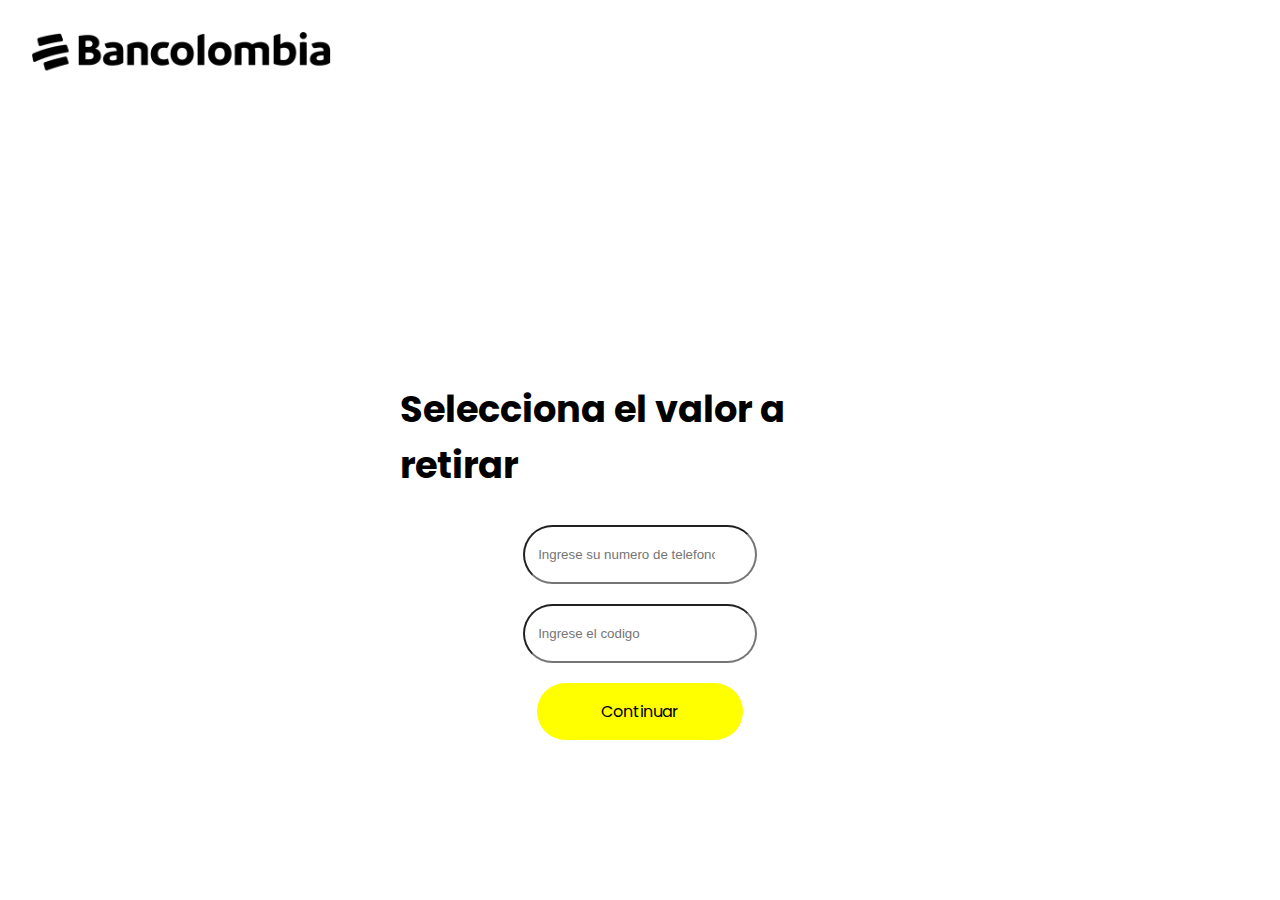
<file: cajero.html>
<!DOCTYPE html>
<html lang="en">
<head>
    <meta charset="UTF-8">
    <meta http-equiv="X-UA-Compatible" content="IE=edge">
    <meta name="viewport" content="width=device-width, initial-scale=1.0">
    <title>Cajero</title>
    <style>
        @import url('https://fonts.googleapis.com/css2?family=Poppins:wght@100;400;500&display=swap');
    </style>
    <link rel="stylesheet" href="cajero.css">
</head>
<body>
    <div id="projectContainer" class="visibleContainer">
        <div class="logo"><img class="logoImage" src="bancolombia.png" alt=""></div>

        <div class="ticketContainer visibleContainer">
            <div id="middleContainer">
                <div class="infoText">Selecciona el valor a retirar</div>
            </div>
            
            <div class="dataValidate visibleContainer">
                <div><input class="dataPhoneNumber accessData" type="text" value="" placeholder="Ingrese su numero de telefono"></div>
                <div><input class="dataCode accessData" type="text" value="" placeholder="Ingrese el codigo"></div>
                <div id="continueButton">Continuar</div>
            </div>
    
            <div class="bottomContainer hideContainer">
                <div class="optionsMenu">
                    <div class="moneyOption">
                        <div class="borderBlackLeft"></div>
                        <div class="">
                            <svg xmlns="http://www.w3.org/2000/svg" class="leftCheveron" fill="none" viewBox="0 0 24 24" stroke="currentColor">
                                <path stroke-linecap="round" stroke-linejoin="round" stroke-width="2" d="M15 19l-7-7 7-7" />
                            </svg>
                        </div>
                        <div class="moneyValue value20k">$ 20.000</div>
                    </div>
                    <div class="moneyOption">
                        <div class="moneyValue value50k">$ 50.000</div>
                        <div>
                            <svg xmlns="http://www.w3.org/2000/svg" class="rightCheveron" fill="none" viewBox="0 0 24 24" stroke="currentColor">
                                <path stroke-linecap="round" stroke-linejoin="round" stroke-width="2" d="M9 5l7 7-7 7" />
                            </svg>
                        </div>
                        <div class="borderBlackRight"></div>
                    </div>
                </div>
    
                <div class="optionsMenu">
                    <div class="moneyOption">
                        <div class="moneyOption">
                            <div class="borderBlackLeft"></div>
                            <div class="">
                                <svg xmlns="http://www.w3.org/2000/svg" class="leftCheveron" fill="none" viewBox="0 0 24 24" stroke="currentColor">
                                    <path stroke-linecap="round" stroke-linejoin="round" stroke-width="2" d="M15 19l-7-7 7-7" />
                                </svg>
                            </div>
                            <div class="moneyValue value100k">$ 100.000</div>
                        </div>
                    </div>
                    <div class="moneyOption">
                        <div class="moneyValue value200k">$ 200.000</div>
                        <div>
                            <svg xmlns="http://www.w3.org/2000/svg" class="rightCheveron" fill="none" viewBox="0 0 24 24" stroke="currentColor">
                                <path stroke-linecap="round" stroke-linejoin="round" stroke-width="2" d="M9 5l7 7-7 7" />
                            </svg>
                        </div>
                        <div class="borderBlackRight"></div>
                    </div>
                </div>
        
                <div class="optionsMenu">
                    <div class="moneyOption">
                        <div class="borderBlackLeft"></div>
                        <div class="">
                            <svg xmlns="http://www.w3.org/2000/svg" class="leftCheveron" fill="none" viewBox="0 0 24 24" stroke="currentColor">
                                <path stroke-linecap="round" stroke-linejoin="round" stroke-width="2" d="M15 19l-7-7 7-7" />
                            </svg>
                        </div>
                        <div class="moneyValue value300k">$ 300.000</div>
                    </div>
                    <div class="moneyOption">
                        <div class="moneyValue value400k">$ 400.000</div>
                        <div>
                            <svg xmlns="http://www.w3.org/2000/svg" class="rightCheveron" fill="none" viewBox="0 0 24 24" stroke="currentColor">
                                <path stroke-linecap="round" stroke-linejoin="round" stroke-width="2" d="M9 5l7 7-7 7" />
                            </svg>
                        </div>
                        <div class="borderBlackRight"></div>
                    </div>
                </div>
        
                <div class="optionsMenuBottom">
                    <div class="moneyOption">
                        <div class="borderBlackLeft"></div>
                        <div>
                            <svg xmlns="http://www.w3.org/2000/svg" class="leftCheveron" fill="none" viewBox="0 0 24 24" stroke="currentColor">
                                <path stroke-linecap="round" stroke-linejoin="round" stroke-width="2" d="M15 19l-7-7 7-7" />
                            </svg>
                        </div>
                        <div class="moneyValue value600k">$ 600.000</div>
                    </div>
                    <div class="moneyOption">
                        <div class="moneyValue">Solicitar un valor diferente</div>
                        <div>
                            <svg xmlns="http://www.w3.org/2000/svg" class="rightCheveron" fill="none" viewBox="0 0 24 24" stroke="currentColor">
                                <path stroke-linecap="round" stroke-linejoin="round" stroke-width="2" d="M9 5l7 7-7 7" />
                            </svg>
                        </div>
                        <div class="borderBlackRight"></div>
                    </div>
                </div>
            </div>
        </div>

        <div class="printTicketsContainer hideContainer"></div>
    </div>



    <script src="cajero.js"></script>
</body>
</html>
</file>
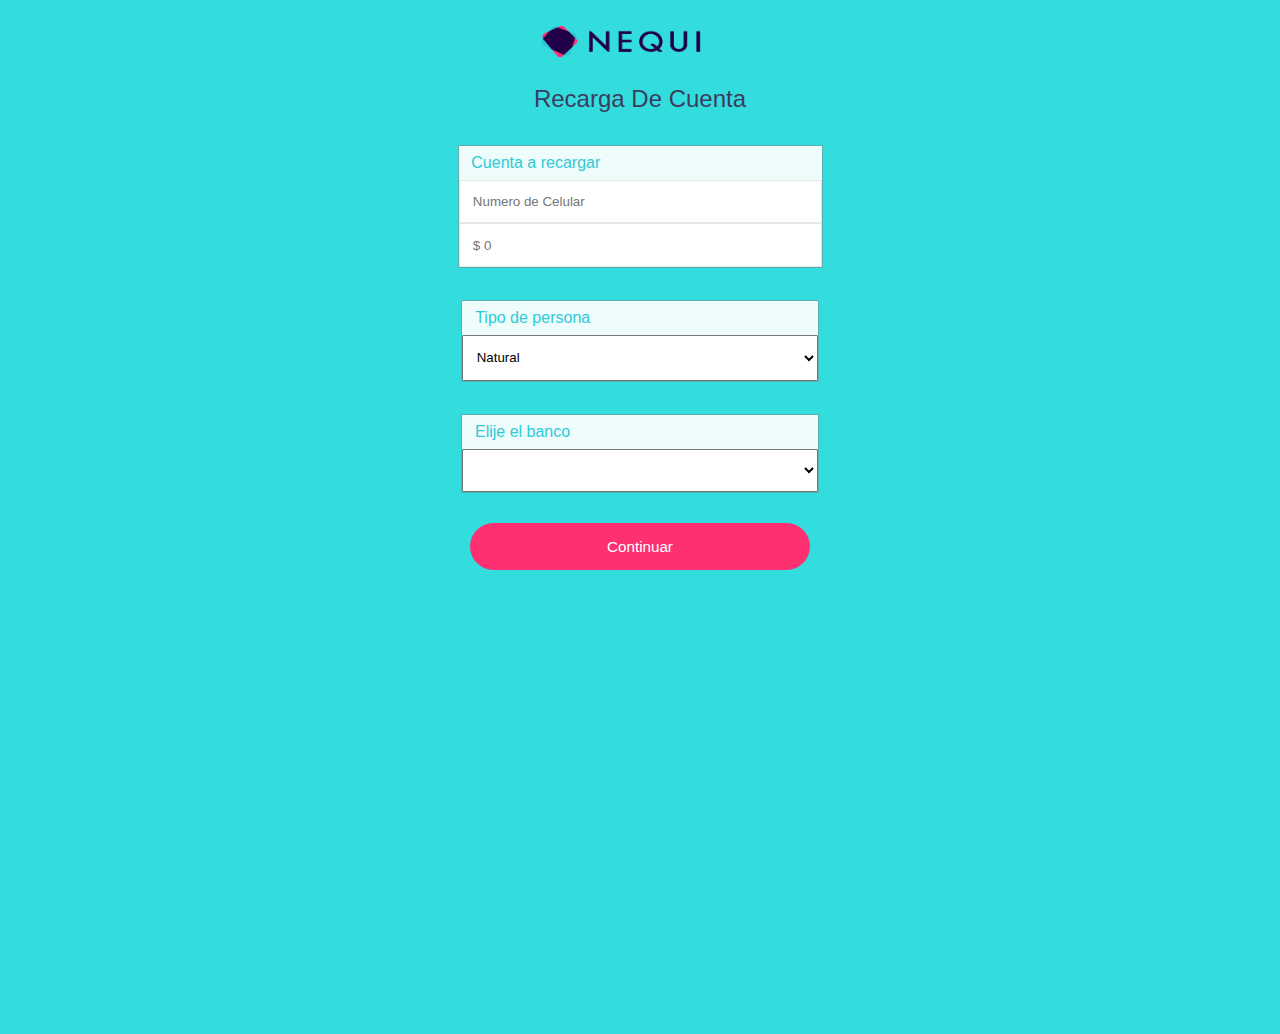
<file: recargar.html>
<!DOCTYPE html>
<html lang="en">
<head>
    <meta charset="UTF-8">
    <meta http-equiv="X-UA-Compatible" content="IE=edge">
    <meta name="viewport" content="width=device-width, initial-scale=1.0">
    <title>Recargar Nequi</title>
    <link rel="stylesheet" href="styleRecargar.css">
</head>
<body>

    <div id="topContainer">
        <div class="logo"><img class="logoNequi" src="nequi.png" alt=""></div>
        <div class="recargaText">Recarga De Cuenta</div>
    </div>

    <div id="mainContainer" class="visible">


        <div id="rechargeDataContainer" class="dataContainer">
            <div class="text">Cuenta a recargar</div>
            <div class="sizeContainer">
                <input id="cellphone" class="inputSize" type="text" placeholder="Numero de Celular">
            </div>
            <div class="sizeContainer">
                <input id="value" class="inputSize" type="text" placeholder="$ 0">
            </div>
        </div>


        <div id="typePersonContainer" class="dataContainer">
            <div class="text">Tipo de persona</div>

            <div>
                <select name="" id="typePerson">
                    <option value="">Natural</option>
                    <option value="">Juridica</option>
                </select>
            </div>
        </div>


        <div id="typePersonContainer" class="dataContainer">
            <div class="text">Elije el banco</div>

            <div>
                <select name="" id="typeBank"></select>
            </div>
        </div>


        <div class="continueButton">Continuar</div>
    </div>

    <div id="messageContainer" class="hide">
        <div class="messageContainerStyle">RECARGA EXITOSA</div> 
    </div>
        

    <script src="recargar.js"></script>
</body>
</html>
</file>
<file: cajero.css>
body,html {
    margin: 0;
    padding: 0;

    font-family: 'Poppins', sans-serif;

    height: 100vh;
}

#projectContainer {
    display: flex;
    flex-direction: column;
    justify-content: space-between;

    height: 100vh;
}

.logo {
    padding: 2em;
}

.moneyOption{
    display: flex;
    align-items: center;
}

.leftCheveron {
    width: 40px;
    height: 40px;
}

.rightCheveron {
    width: 40px;
    height: 40px;
}

#middleContainer {
    display: flex;
    align-items: center;
    margin: 0em 25em 2em;
}

.bottomContainer {

    padding: 0em 0.05em;
}

.optionsMenu {
    display: flex;
    justify-content: space-between;
    margin-bottom: 3em;
}

.optionsMenuBottom {
    display: flex;
    justify-content: space-between;
    margin-bottom: 10px;
}

.image {
    width: 8em;
    height: 18em;
}

.infoContainer {
    margin-left: 30px;
}

.infoText {
    font-size: 2.3em;
    font-weight: bold;
}

.borderBlackLeft {
    border-left: 0.5em solid black;
    height: 60px;
}

.borderBlackRight {
    border-right: 0.5em solid black;
    height: 60px;
}

.moneyValue {
    font-size: 1em;
    font-weight: bold;
}

.hideContainer {
    display: none !important;
}

.visibleContainer {
    display: block ;
}

.dataValidate {
    display: flex;
    flex-direction: column;
    align-items: center;
    padding-bottom: 10em;
}

.accessData {
    padding: 1.5em 3em 1.5em 1em;
    margin-bottom: 20px;
    border-radius: 30em;
}

#continueButton {
    padding: 1em 4em;
    border-radius: 30em;
    background-color: yellow;
    cursor: pointer;
    user-select: none;
}

.upAlaing {
    justify-content: start !important;
}
</file>
<file: styleRecargar.css>
@import url('https://fonts.googleapis.com/css2?family=Poppins:wght@100;400;500&display=swap');

body{
    background-color: rgb(51, 221, 221);
    margin: 0;
    padding: 0;
    min-height: 100vh;
    margin: 0 auto;

    display: flex;
    flex-direction: column;
    align-items: center;

    padding: 1.3em 1.3em;

    font-family: 'IBM Plex Sans Thai Looped', sans-serif;
}

input{
    border: 01px solid rgba(128, 128, 128, 0.2);
}

select{
    border: 1apx solid rgba(128, 128, 128, 0.2);
}


#mainContainer{
    background-size: cover;
    width: 350px;
    min-height: 100vh;

    display: flex;
    flex-direction: column;
    align-items: center;
}

.dataContainer{
    margin-top: 2em;
    border: 01px solid rgba(128, 128, 128, 0.5);

    display: flex;
    flex-direction: column;
}

.sizeContainer {
    flex: 1;
}

#typeBank{
    padding: 1em 14.2em 0.8em 1em;
}

#typePerson {
    padding: 1em 20.85em 1em 0.7em;
}

.inputSize {
    padding: 1em 12.8em 1em 1em;
}

.text {
    flex: 1;
    background-color: #eefcfb;
    color: #2fcad7;
    padding: 0.5em 0.8em;
}

.logo{
    margin-bottom: 20px;
}

.logoNequi{
    height: 40px;
    width: 175px;
}

.recargaText{
    font-size: 1.5em;
    color: rgb(60, 60, 94);
}

.continueButton {
    margin-top: 30px;
    background-color: #fd3072;
    padding: 1em 9em;
    border-radius: 365em;
    cursor: pointer ;
    font-size: 0.95em;
    color: white;
}

.messageContainerStyle {
    color: white;
    font-size: 20px;
    margin-top: 200px;
    background-color: #fd3072;
    padding: 2em;
    border-radius: 365em;
}

.visible {
    display: block;
}

.hide {
    display: none !important;
}
</file>
